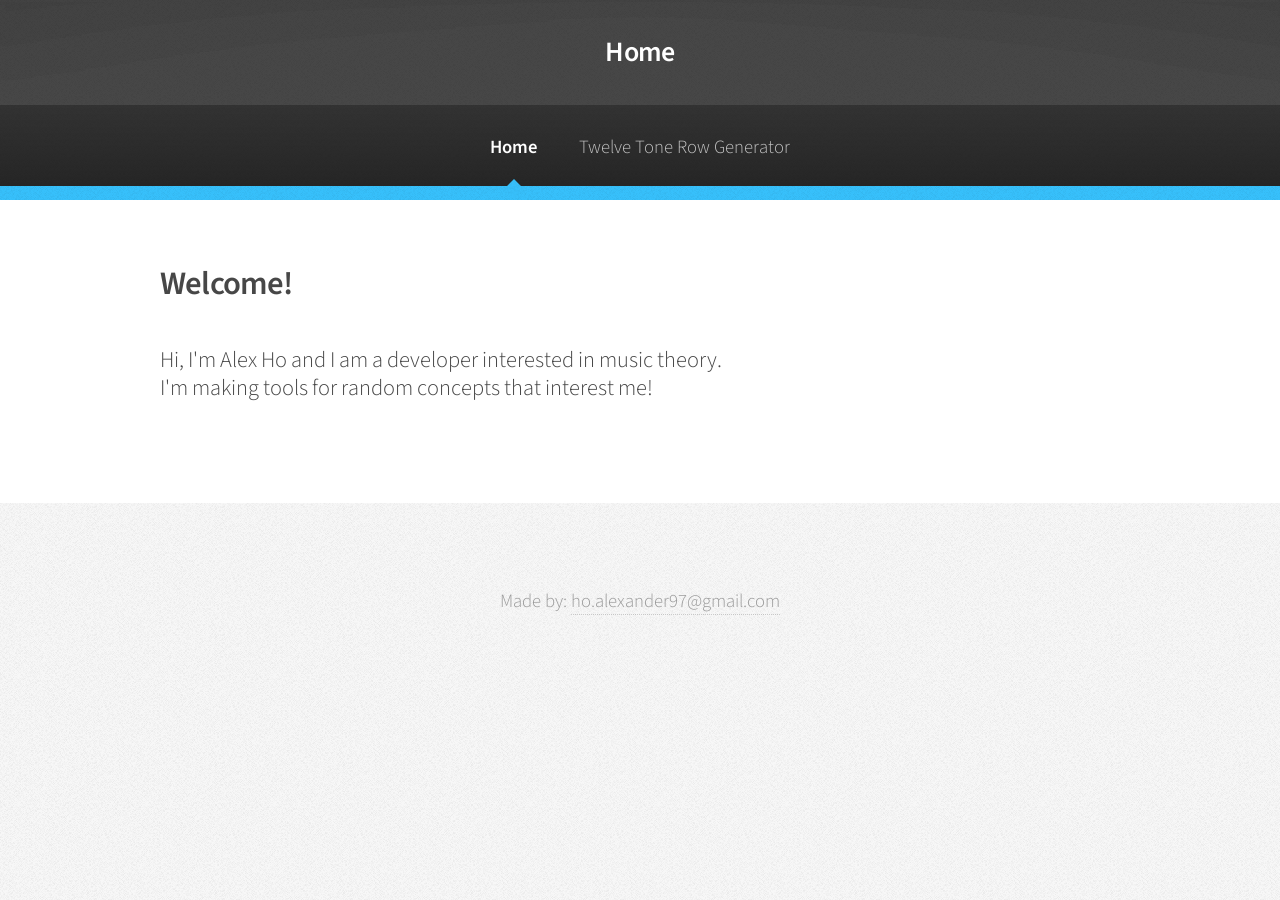
<file: index.html>
<!DOCTYPE HTML>
<!--
	Website made by @alexho97
	This code is built upon the following template:
		Arcana by HTML5 UP
		html5up.net | @ajlkn
		Free for personal and commercial use under the CCA 3.0 license (html5up.net/license)
-->
<html>
	<head>
		<title>Alex Ho</title>
		<meta charset="utf-8" />
		<meta name="viewport" content="width=device-width, initial-scale=1, user-scalable=no" />
		<link rel="stylesheet" href="assets/css/main.css" />
	</head>
	<body class="is-preload">
		<div id="page-wrapper">

			<!-- Header -->
				<div id="header">

					<!-- Title -->
						<h1 id="title">Home</h1>

					<!-- Nav -->
						<nav id="nav">
							<ul>
								<li class="current"><a href="index.html">Home</a></li>
								<li><a href="twelve-tone.html">Twelve Tone Row Generator</a></li>
							</ul>
						</nav>

				</div>

			<!-- Content -->
				<section class="wrapper style1">
					<div class="container">
						<h2>Welcome!</h2>
						<p>
							Hi, I'm Alex Ho and I am a developer interested in music theory. <br/>
							I'm making tools for random concepts that interest me!
						</p>
					</div>
				</section>

			<!-- Footer -->
				<div id="footer">

					<!-- Copyright -->
						<div class="copyright">
							<ul class="menu">
								<li>Made by: <a href="mailto:ho.alexander97@gmail.com">ho.alexander97@gmail.com</a></li>
							</ul>
						</div>

				</div>

		</div>

		<!-- Scripts -->
			<script src="assets/js/util.js"></script>
			<script src="assets/js/main.js"></script>

	</body>
</html>
</file>
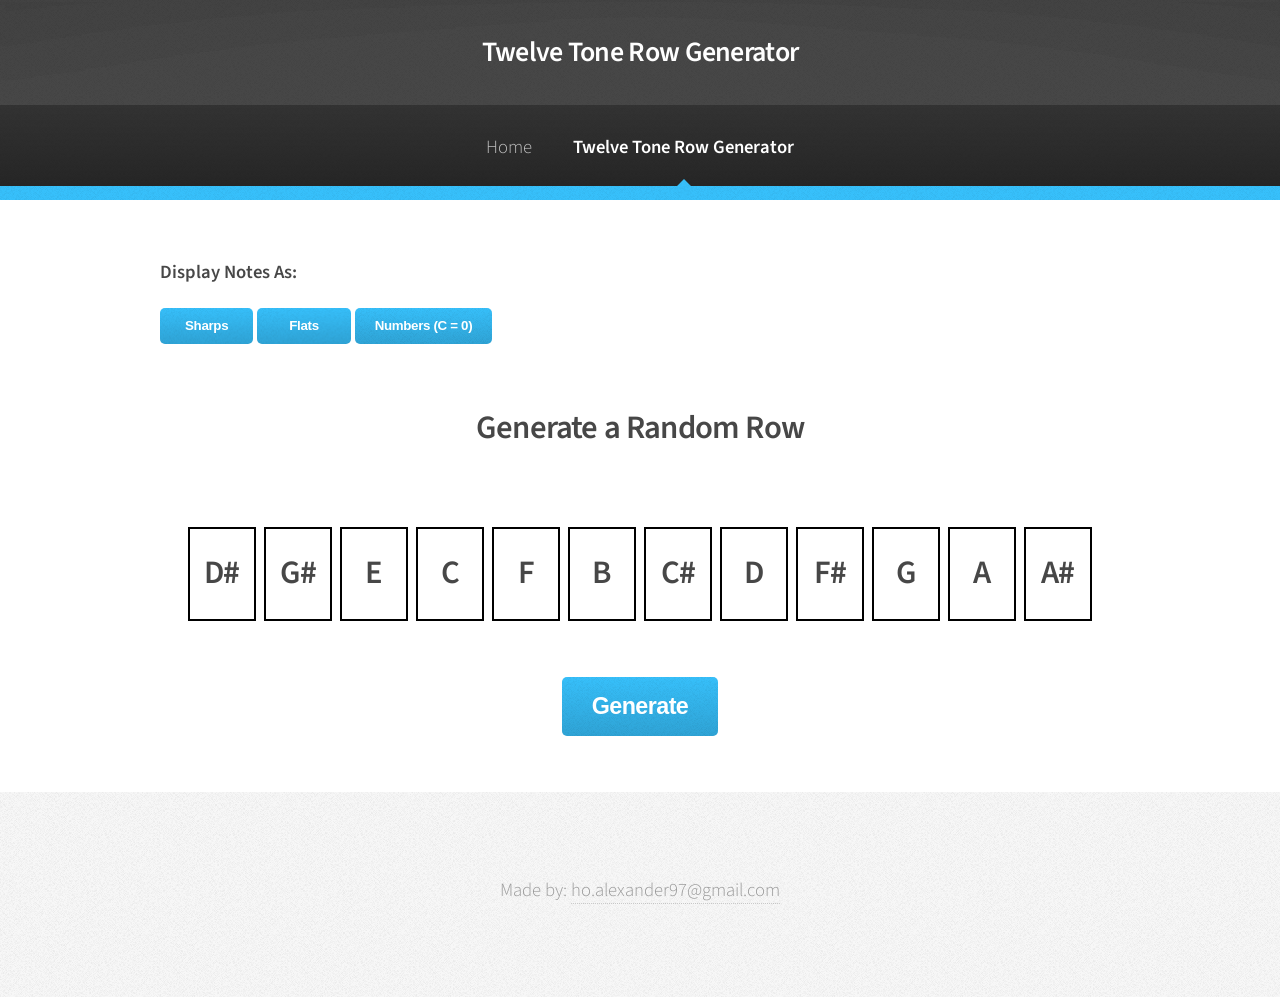
<file: twelve-tone.html>
<!DOCTYPE HTML>
<!--
	Website made by @alexho97
	This code is built upon the following template:
		Arcana by HTML5 UP
		html5up.net | @ajlkn
		Free for personal and commercial use under the CCA 3.0 license (html5up.net/license)
-->
<html>
	<head>
		<title>Twelve Tone Row Generator</title>
		<meta charset="utf-8" />
		<meta name="viewport" content="width=device-width, initial-scale=1, user-scalable=no" />
		<link rel="stylesheet" href="assets/css/main.css" />
	</head>
	<body class="is-preload">
		<div id="page-wrapper">

			<!-- Header -->
				<div id="header">

					<!-- Title -->
						<h1 id="title">Twelve Tone Row Generator</h1>

					<!-- Nav -->
						<nav id="nav">
							<ul>
								<li><a href="index.html">Home</a></li>
								<li class="current"><a href="twelve-tone.html">Twelve Tone Row Generator</a></li>
							</ul>
						</nav>

				</div>

			<!-- Display Options -->
				<section class="wrapper style4">
					<div class="container">
						<h4>Display Notes As:</h4>
						<p id="display-type" hidden>Sharp</p>
						<button id="btn-sharp">Sharps</button>
						<button id="btn-flat">Flats</button>
						<button id="btn-num">Numbers (C = 0)</button>
					</div>
				</section>

			<!-- 12 Tone Row -->
				<section class="wrapper style1">
					<div class="container">
						<div class="row">
							<section class="col-14 col-14-narrower">
								<div class="box highlight">
									<h2>Generate a Random Row</h2>
								</div>
							</section>
						</div>
						<div class="row aln-center">
							<section class="cell cell-narrower col-1 col-1-narrower"><h2 id="cell-1">C</h2></section>
							<section class="cell cell-narrower col-1 col-1-narrower"><h2 id="cell-2">C#</h2></section>
							<section class="cell cell-narrower col-1 col-1-narrower"><h2 id="cell-3">D</h2></section>
							<section class="cell cell-narrower col-1 col-1-narrower"><h2 id="cell-4">D#</h2></section>
							<section class="cell cell-narrower col-1 col-1-narrower"><h2 id="cell-5">E</h2></section>
							<section class="cell cell-narrower col-1 col-1-narrower"><h2 id="cell-6">F</h2></section>
							<section class="cell cell-narrower col-1 col-1-narrower"><h2 id="cell-7">F#</h2></section>
							<section class="cell cell-narrower col-1 col-1-narrower"><h2 id="cell-8">G</h2></section>
							<section class="cell cell-narrower col-1 col-1-narrower"><h2 id="cell-9">G#</h2></section>
							<section class="cell cell-narrower col-1 col-1-narrower"><h2 id="cell-10">A</h2></section>
							<section class="cell cell-narrower col-1 col-1-narrower"><h2 id="cell-11">A#</h2></section>
							<section class="cell cell-narrower col-1 col-1-narrower"><h2 id="cell-12">B</h2></section>
						</div>
						<div class="box highlight">
							<button id="btn-row">
								<h2>Generate</h2>
							</button>
						</div>
					</div>
				</section>

			<!-- Footer -->
				<div id="footer">

					<!-- Copyright -->
						<div class="copyright">
							<ul class="menu">
								<li>Made by: <a href="mailto:ho.alexander97@gmail.com">ho.alexander97@gmail.com</a></li>
							</ul>
						</div>

				</div>

		</div>

		<!-- Scripts -->
			<script src="assets/js/util.js"></script>
			<script src="assets/js/main.js"></script>
			<script src="assets/js/twelve-tone.js"></script>

	</body>
</html>
</file>
<file: assets/css/main.css>
@import url("fontawesome-all.min.css");
@import url("https://fonts.googleapis.com/css?family=Source+Sans+Pro:300,300italic,600,600italic");

/*
	Website made by @alexho97
	This code is built upon the following template:
		Arcana by HTML5 UP
		html5up.net | @ajlkn
		Free for personal and commercial use under the CCA 3.0 license (html5up.net/license)
*/

html, body, div, span, applet, object,
iframe, h1, h2, h3, h4, h5, h6, p, blockquote,
pre, a, abbr, acronym, address, big, cite,
code, del, dfn, em, img, ins, kbd, q, s, samp,
small, strike, strong, sub, sup, tt, var, b,
u, i, center, dl, dt, dd, ol, ul, li, fieldset,
form, label, legend, table, caption, tbody,
tfoot, thead, tr, th, td, article, aside,
canvas, details, embed, figure, figcaption,
footer, header, hgroup, menu, nav, output, ruby,
section, summary, time, mark, audio, video {
	margin: 0;
	padding: 0;
	border: 0;
	font-size: 100%;
	font: inherit;
	vertical-align: baseline;}

article, aside, details, figcaption, figure,
footer, header, hgroup, menu, nav, section {
	display: block;}

body {
	line-height: 1;
}

ol, ul {
	list-style: none;
}

blockquote, q {
	quotes: none;
}

	blockquote:before, blockquote:after, q:before, q:after {
		content: '';
		content: none;
	}

table {
	border-collapse: collapse;
	border-spacing: 0;
}

body {
	-webkit-text-size-adjust: none;
}

mark {
	background-color: transparent;
	color: inherit;
}

input::-moz-focus-inner {
	border: 0;
	padding: 0;
}

input, select, textarea {
	-moz-appearance: none;
	-webkit-appearance: none;
	-ms-appearance: none;
	appearance: none;
}

/* Basic */

	html {
		box-sizing: border-box;
	}

	*, *:before, *:after {
		box-sizing: inherit;
	}

	body {
		background: #f7f7f7 url("images/bg01.png");
	}

		body.is-preload *, body.is-preload *:before, body.is-preload *:after {
			-moz-animation: none !important;
			-webkit-animation: none !important;
			-ms-animation: none !important;
			animation: none !important;
			-moz-transition: none !important;
			-webkit-transition: none !important;
			-ms-transition: none !important;
			transition: none !important;
		}

	body, input, select, textarea {
		color: #474747;
		font-family: 'Source Sans Pro', sans-serif;
		font-size: 18pt;
		font-weight: 300;
		line-height: 1.65em;
	}

	a {
		-moz-transition: color 0.2s ease-in-out, border-color 0.2s ease-in-out, opacity 0.2s ease-in-out;
		-webkit-transition: color 0.2s ease-in-out, border-color 0.2s ease-in-out, opacity 0.2s ease-in-out;
		-ms-transition: color 0.2s ease-in-out, border-color 0.2s ease-in-out, opacity 0.2s ease-in-out;
		transition: color 0.2s ease-in-out, border-color 0.2s ease-in-out, opacity 0.2s ease-in-out;
		color: #37c0fb;
		text-decoration: none;
		border-bottom: dotted 1px;
	}

		a:hover {
			color: #37c0fb;
			border-bottom-color: transparent;
		}

	strong, b {
		font-weight: 600;
	}

	em, i {
		font-style: italic;
	}

	p, ul, ol, dl, table, blockquote {
		margin: 0 0 2em 0;
	}

	p {
		font-size: 1.2em;
	}

	h1, h2, h3, h4, h5, h6 {
		color: inherit;
		font-weight: 600;
		line-height: 1.75em;
		margin-bottom: 1em;
	}

		h1 a, h2 a, h3 a, h4 a, h5 a, h6 a {
			color: inherit;
			text-decoration: none;
		}

		h1 em, h2 em, h3 em, h4 em, h5 em, h6 em {
			font-style: normal;
			font-weight: 300;
		}

	h2 {
		font-size: 1.75em;
		letter-spacing: -0.025em;
	}

	h3 {
		font-size: 1.2em;
		letter-spacing: -0.025em;
	}

	sub {
		font-size: 0.8em;
		position: relative;
		top: 0.5em;
	}

	sup {
		font-size: 0.8em;
		position: relative;
		top: -0.5em;
	}

	hr {
		border-top: solid 1px #e0e0e0;
		border: 0;
		margin-bottom: 1.5em;
	}

	blockquote {
		border-left: solid 0.5em #e0e0e0;
		font-style: italic;
		padding: 1em 0 1em 2em;
	}

/* Container */

	.container {
		margin: 0 auto;
		max-width: 100%;
		width: 1400px;
	}

		@media screen and (max-width: 1680px) {

			.container {
				width: 1200px;
			}

		}

		@media screen and (max-width: 1280px) {

			.container {
				width: 960px;
			}

		}

		@media screen and (max-width: 980px) {

			.container {
				width: 95%;
			}

		}

		@media screen and (max-width: 840px) {

			.container {
				width: 95%;
			}

		}

		@media screen and (max-width: 736px) {

			.container {
				width: 90%;
			}

		}

		@media screen and (max-width: 480px) {

			.container {
				width: 100%;
			}

		}

/* Row */

	.row {
		display: flex;
		flex-wrap: wrap;
		box-sizing: border-box;
		align-items: stretch;
	}

		.row > * {
			box-sizing: border-box;
		}

		.row.gtr-uniform > * > :last-child {
			margin-bottom: 0;
		}

		.row.aln-left {
			justify-content: flex-start;
		}

		.row.aln-center {
			justify-content: center;
		}

		.row.aln-right {
			justify-content: flex-end;
		}

		.row.aln-top {
			align-items: flex-start;
		}

		.row.aln-middle {
			align-items: center;
		}

		.row.aln-bottom {
			align-items: flex-end;
		}

		.row > .cell {
			border: 2px solid black;
			text-align: center;
			align-content: center;
			margin: 2em 0.2em 3em 0.2em;
			padding: 0 0 0 0;
			height: 5em;
		}

		.row > .cell > h2 {
			margin-bottom: 0;
		}

		.row > .imp {
			order: -1;
		}

		.row > .col-1 {
			width: 7.14286%;
		}

		.row > .off-1 {
			margin-left: 7.14286%;
		}

		.row > .col-2 {
			width: 14.28571%;
		}

		.row > .off-2 {
			margin-left: 14.28571%;
		}

		.row > .col-3 {
			width: 21.42857%;
		}

		.row > .off-3 {
			margin-left: 21.42857%;
		}

		.row > .col-4 {
			width: 28.57143%;
		}

		.row > .off-4 {
			margin-left: 28.57143%;
		}

		.row > .col-5 {
			width: 35.71429%;
		}

		.row > .off-5 {
			margin-left: 35.71429%;
		}

		.row > .col-6 {
			width: 42.85714%;
		}

		.row > .off-6 {
			margin-left: 42.85714%;
		}

		.row > .col-7 {
			width: 50%;
		}

		.row > .off-7 {
			margin-left: 50%;
		}

		.row > .col-8 {
			width: 57.14286%;
		}

		.row > .off-8 {
			margin-left: 57.14286%;
		}

		.row > .col-9 {
			width: 64.28571%;
		}

		.row > .off-9 {
			margin-left: 64.28571%;
		}

		.row > .col-10 {
			width: 71.42857%;
		}

		.row > .off-10 {
			margin-left: 71.42857%;
		}

		.row > .col-11 {
			width: 78.57143%;
		}

		.row > .off-11 {
			margin-left: 78.57143%;
		}

		.row > .col-12 {
			width: 85.71429%;
		}

		.row > .off-12 {
			margin-left: 85.71429%;
		}

		.row > .col-13 {
			width: 92.85714%;
		}

		.row > .off-13 {
			margin-left: 92.85714%;
		}

		.row > .col-14 {
			width: 100%;
		}

		.row > .off-14 {
			margin-left: 100%;
		}

		@media screen and (max-width: 1680px) {

			.row {
				display: flex;
				flex-wrap: wrap;
				box-sizing: border-box;
				align-items: stretch;
			}

				.row > * {
					box-sizing: border-box;
				}

				.row.gtr-uniform > * > :last-child {
					margin-bottom: 0;
				}

				.row.aln-left {
					justify-content: flex-start;
				}

				.row.aln-center {
					justify-content: center;
				}

				.row.aln-right {
					justify-content: flex-end;
				}

				.row.aln-top {
					align-items: flex-start;
				}

				.row.aln-middle {
					align-items: center;
				}

				.row.aln-bottom {
					align-items: flex-end;
				}

				.row > .imp-wide {
					order: -1;
				}

				.row > .col-1-wide {
					width: 7.14286%;
				}

				.row > .off-1-wide {
					margin-left: 7.14286%;
				}

				.row > .col-2-wide {
					width: 14.28571%;
				}

				.row > .off-2-wide {
					margin-left: 14.28571%;
				}

				.row > .col-3-wide {
					width: 21.42857%;
				}

				.row > .off-3-wide {
					margin-left: 21.42857%;
				}

				.row > .col-4-wide {
					width: 28.57143%;
				}

				.row > .off-4-wide {
					margin-left: 28.57143%;
				}

				.row > .col-5-wide {
					width: 35.71429%;
				}

				.row > .off-5-wide {
					margin-left: 35.71429%;
				}

				.row > .col-6-wide {
					width: 42.85714%;
				}

				.row > .off-6-wide {
					margin-left: 42.85714%;
				}

				.row > .col-7-wide {
					width: 50%;
				}

				.row > .off-7-wide {
					margin-left: 50%;
				}

				.row > .col-8-wide {
					width: 57.14286%;
				}

				.row > .off-8-wide {
					margin-left: 57.14286%;
				}

				.row > .col-9-wide {
					width: 64.28571%;
				}

				.row > .off-9-wide {
					margin-left: 64.28571%;
				}

				.row > .col-10-wide {
					width: 71.42857%;
				}

				.row > .off-10-wide {
					margin-left: 71.42857%;
				}

				.row > .col-11-wide {
					width: 78.57143%;
				}

				.row > .off-11-wide {
					margin-left: 78.57143%;
				}

				.row > .col-12-wide {
					width: 85.71429%;
				}

				.row > .off-12-wide {
					margin-left: 85.71429%;
				}

				.row > .col-13-wide {
					width: 92.85714%;
				}

				.row > .off-13-wide {
					margin-left: 92.85714%;
				}

				.row > .col-14-wide {
					width: 100%;
				}

				.row > .off-14-wide {
					margin-left: 100%;
				}

		}

		@media screen and (max-width: 1280px) {

			.row {
				display: flex;
				flex-wrap: wrap;
				box-sizing: border-box;
				align-items: stretch;
			}

				.row > * {
					box-sizing: border-box;
				}

				.row.gtr-uniform > * > :last-child {
					margin-bottom: 0;
				}

				.row.aln-left {
					justify-content: flex-start;
				}

				.row.aln-center {
					justify-content: center;
				}

				.row.aln-right {
					justify-content: flex-end;
				}

				.row.aln-top {
					align-items: flex-start;
				}

				.row.aln-middle {
					align-items: center;
				}

				.row.aln-bottom {
					align-items: flex-end;
				}

				.row > .imp-normal {
					order: -1;
				}

				.row > .col-1-normal {
					width: 7.14286%;
				}

				.row > .off-1-normal {
					margin-left: 7.14286%;
				}

				.row > .col-2-normal {
					width: 14.28571%;
				}

				.row > .off-2-normal {
					margin-left: 14.28571%;
				}

				.row > .col-3-normal {
					width: 21.42857%;
				}

				.row > .off-3-normal {
					margin-left: 21.42857%;
				}

				.row > .col-4-normal {
					width: 28.57143%;
				}

				.row > .off-4-normal {
					margin-left: 28.57143%;
				}

				.row > .col-5-normal {
					width: 35.71429%;
				}

				.row > .off-5-normal {
					margin-left: 35.71429%;
				}

				.row > .col-6-normal {
					width: 42.85714%;
				}

				.row > .off-6-normal {
					margin-left: 42.85714%;
				}

				.row > .col-7-normal {
					width: 50%;
				}

				.row > .off-7-normal {
					margin-left: 50%;
				}

				.row > .col-8-normal {
					width: 57.14286%;
				}

				.row > .off-8-normal {
					margin-left: 57.14286%;
				}

				.row > .col-9-normal {
					width: 64.28571%;
				}

				.row > .off-9-normal {
					margin-left: 64.28571%;
				}

				.row > .col-10-normal {
					width: 71.42857%;
				}

				.row > .off-10-normal {
					margin-left: 71.42857%;
				}

				.row > .col-11-normal {
					width: 78.57143%;
				}

				.row > .off-11-normal {
					margin-left: 78.57143%;
				}

				.row > .col-12-normal {
					width: 85.71429%;
				}

				.row > .off-12-normal {
					margin-left: 85.71429%;
				}

				.row > .col-13-normal {
					width: 92.85714%;
				}

				.row > .off-13-normal {
					margin-left: 92.85714%;
				}

				.row > .col-14-normal {
					width: 100%;
				}

				.row > .off-14-normal {
					margin-left: 100%;
				}

		}

		@media screen and (max-width: 980px) {

			.row {
				display: flex;
				flex-wrap: wrap;
				box-sizing: border-box;
				align-items: stretch;
			}

				.row > * {
					box-sizing: border-box;
				}

				.row.gtr-uniform > * > :last-child {
					margin-bottom: 0;
				}

				.row.aln-left {
					justify-content: flex-start;
				}

				.row.aln-center {
					justify-content: center;
				}

				.row.aln-right {
					justify-content: flex-end;
				}

				.row.aln-top {
					align-items: flex-start;
				}

				.row.aln-middle {
					align-items: center;
				}

				.row.aln-bottom {
					align-items: flex-end;
				}

				.row > .imp-narrow {
					order: -1;
				}

				.row > .col-1-narrow {
					width: 7.14286%;
				}

				.row > .off-1-narrow {
					margin-left: 7.14286%;
				}

				.row > .col-2-narrow {
					width: 14.28571%;
				}

				.row > .off-2-narrow {
					margin-left: 14.28571%;
				}

				.row > .col-3-narrow {
					width: 21.42857%;
				}

				.row > .off-3-narrow {
					margin-left: 21.42857%;
				}

				.row > .col-4-narrow {
					width: 28.57143%;
				}

				.row > .off-4-narrow {
					margin-left: 28.57143%;
				}

				.row > .col-5-narrow {
					width: 35.71429%;
				}

				.row > .off-5-narrow {
					margin-left: 35.71429%;
				}

				.row > .col-6-narrow {
					width: 42.85714%;
				}

				.row > .off-6-narrow {
					margin-left: 42.85714%;
				}

				.row > .col-7-narrow {
					width: 50%;
				}

				.row > .off-7-narrow {
					margin-left: 50%;
				}

				.row > .col-8-narrow {
					width: 57.14286%;
				}

				.row > .off-8-narrow {
					margin-left: 57.14286%;
				}

				.row > .col-9-narrow {
					width: 64.28571%;
				}

				.row > .off-9-narrow {
					margin-left: 64.28571%;
				}

				.row > .col-10-narrow {
					width: 71.42857%;
				}

				.row > .off-10-narrow {
					margin-left: 71.42857%;
				}

				.row > .col-11-narrow {
					width: 78.57143%;
				}

				.row > .off-11-narrow {
					margin-left: 78.57143%;
				}

				.row > .col-12-narrow {
					width: 85.71429%;
				}

				.row > .off-12-narrow {
					margin-left: 85.71429%;
				}

				.row > .col-13-narrow {
					width: 92.85714%;
				}

				.row > .off-13-narrow {
					margin-left: 92.85714%;
				}

				.row > .col-14-narrow {
					width: 100%;
				}

				.row > .off-14-narrow {
					margin-left: 100%;
				}

		}

		@media screen and (max-width: 840px) {

			.row {
				display: flex;
				flex-wrap: wrap;
				box-sizing: border-box;
				align-items: stretch;
			}

				.row > * {
					box-sizing: border-box;
				}

				.row.gtr-uniform > * > :last-child {
					margin-bottom: 0;
				}

				.row.aln-left {
					justify-content: flex-start;
				}

				.row.aln-center {
					justify-content: center;
				}

				.row.aln-right {
					justify-content: flex-end;
				}

				.row.aln-top {
					align-items: flex-start;
				}

				.row.aln-middle {
					align-items: center;
				}

				.row.aln-bottom {
					align-items: flex-end;
				}

				.row > .cell-narrower {
					border: 2px solid black;
					text-align: center;
					margin: 2em 0.1em 3em 0.1em;
					padding: 0 0 0 0;
					align-content: center;
					height: 3.5em;
				}

				.row > .cell-narrower > h2 {
					margin-bottom: 0;
				}

				.row > .imp-narrower {
					order: -1;
				}

				.row > .col-1-narrower {
					width: 7.14286%;
				}

				.row > .off-1-narrower {
					margin-left: 7.14286%;
				}

				.row > .col-2-narrower {
					width: 14.28571%;
				}

				.row > .off-2-narrower {
					margin-left: 14.28571%;
				}

				.row > .col-3-narrower {
					width: 21.42857%;
				}

				.row > .off-3-narrower {
					margin-left: 21.42857%;
				}

				.row > .col-4-narrower {
					width: 28.57143%;
				}

				.row > .off-4-narrower {
					margin-left: 28.57143%;
				}

				.row > .col-5-narrower {
					width: 35.71429%;
				}

				.row > .off-5-narrower {
					margin-left: 35.71429%;
				}

				.row > .col-6-narrower {
					width: 42.85714%;
				}

				.row > .off-6-narrower {
					margin-left: 42.85714%;
				}

				.row > .col-7-narrower {
					width: 50%;
				}

				.row > .off-7-narrower {
					margin-left: 50%;
				}

				.row > .col-8-narrower {
					width: 57.14286%;
				}

				.row > .off-8-narrower {
					margin-left: 57.14286%;
				}

				.row > .col-9-narrower {
					width: 64.28571%;
				}

				.row > .off-9-narrower {
					margin-left: 64.28571%;
				}

				.row > .col-10-narrower {
					width: 71.42857%;
				}

				.row > .off-10-narrower {
					margin-left: 71.42857%;
				}

				.row > .col-11-narrower {
					width: 78.57143%;
				}

				.row > .off-11-narrower {
					margin-left: 78.57143%;
				}

				.row > .col-12-narrower {
					width: 85.71429%;
				}

				.row > .off-12-narrower {
					margin-left: 85.71429%;
				}

				.row > .col-13-narrower {
					width: 92.85714%;
				}

				.row > .off-13-narrower {
					margin-left: 92.85714%;
				}

				.row > .col-14-narrower {
					width: 100%;
				}

				.row > .off-14-narrower {
					margin-left: 100%;
				}

		}

		@media screen and (max-width: 736px) {

			.row {
				display: flex;
				flex-wrap: wrap;
				box-sizing: border-box;
				align-items: stretch;
			}

				.row > * {
					box-sizing: border-box;
				}

				.row.gtr-uniform > * > :last-child {
					margin-bottom: 0;
				}

				.row.aln-left {
					justify-content: flex-start;
				}

				.row.aln-center {
					justify-content: center;
				}

				.row.aln-right {
					justify-content: flex-end;
				}

				.row.aln-top {
					align-items: flex-start;
				}

				.row.aln-middle {
					align-items: center;
				}

				.row.aln-bottom {
					align-items: flex-end;
				}

				.row > .imp-mobile {
					order: -1;
				}

				.row > .col-1-mobile {
					width: 7.14286%;
				}

				.row > .off-1-mobile {
					margin-left: 7.14286%;
				}

				.row > .col-2-mobile {
					width: 14.28571%;
				}

				.row > .off-2-mobile {
					margin-left: 14.28571%;
				}

				.row > .col-3-mobile {
					width: 21.42857%;
				}

				.row > .off-3-mobile {
					margin-left: 21.42857%;
				}

				.row > .col-4-mobile {
					width: 28.57143%;
				}

				.row > .off-4-mobile {
					margin-left: 28.57143%;
				}

				.row > .col-5-mobile {
					width: 35.71429%;
				}

				.row > .off-5-mobile {
					margin-left: 35.71429%;
				}

				.row > .col-6-mobile {
					width: 42.85714%;
				}

				.row > .off-6-mobile {
					margin-left: 42.85714%;
				}

				.row > .col-7-mobile {
					width: 50%;
				}

				.row > .off-7-mobile {
					margin-left: 50%;
				}

				.row > .col-8-mobile {
					width: 57.14286%;
				}

				.row > .off-8-mobile {
					margin-left: 57.14286%;
				}

				.row > .col-9-mobile {
					width: 64.28571%;
				}

				.row > .off-9-mobile {
					margin-left: 64.28571%;
				}

				.row > .col-10-mobile {
					width: 71.42857%;
				}

				.row > .off-10-mobile {
					margin-left: 71.42857%;
				}

				.row > .col-11-mobile {
					width: 78.57143%;
				}

				.row > .off-11-mobile {
					margin-left: 78.57143%;
				}

				.row > .col-12-mobile {
					width: 85.71429%;
				}

				.row > .off-12-mobile {
					margin-left: 85.71429%;
				}

				.row > .col-13-mobile {
					width: 92.85714%;
				}

				.row > .off-13-mobile {
					margin-left: 92.85714%;
				}

				.row > .col-14-mobile {
					width: 100%;
				}

				.row > .off-14-mobile {
					margin-left: 100%;
				}

		}

		@media screen and (max-width: 480px) {

			.row {
				display: flex;
				flex-wrap: wrap;
				box-sizing: border-box;
				align-items: stretch;
			}

				.row > * {
					box-sizing: border-box;
				}

				.row.gtr-uniform > * > :last-child {
					margin-bottom: 0;
				}

				.row.aln-left {
					justify-content: flex-start;
				}

				.row.aln-center {
					justify-content: center;
				}

				.row.aln-right {
					justify-content: flex-end;
				}

				.row.aln-top {
					align-items: flex-start;
				}

				.row.aln-middle {
					align-items: center;
				}

				.row.aln-bottom {
					align-items: flex-end;
				}

				.row > .imp-mobilep {
					order: -1;
				}

				.row > .col-1-mobilep {
					width: 7.14286%;
				}

				.row > .off-1-mobilep {
					margin-left: 7.14286%;
				}

				.row > .col-2-mobilep {
					width: 14.28571%;
				}

				.row > .off-2-mobilep {
					margin-left: 14.28571%;
				}

				.row > .col-3-mobilep {
					width: 21.42857%;
				}

				.row > .off-3-mobilep {
					margin-left: 21.42857%;
				}

				.row > .col-4-mobilep {
					width: 28.57143%;
				}

				.row > .off-4-mobilep {
					margin-left: 28.57143%;
				}

				.row > .col-5-mobilep {
					width: 35.71429%;
				}

				.row > .off-5-mobilep {
					margin-left: 35.71429%;
				}

				.row > .col-6-mobilep {
					width: 42.85714%;
				}

				.row > .off-6-mobilep {
					margin-left: 42.85714%;
				}

				.row > .col-7-mobilep {
					width: 50%;
				}

				.row > .off-7-mobilep {
					margin-left: 50%;
				}

				.row > .col-8-mobilep {
					width: 57.14286%;
				}

				.row > .off-8-mobilep {
					margin-left: 57.14286%;
				}

				.row > .col-9-mobilep {
					width: 64.28571%;
				}

				.row > .off-9-mobilep {
					margin-left: 64.28571%;
				}

				.row > .col-10-mobilep {
					width: 71.42857%;
				}

				.row > .off-10-mobilep {
					margin-left: 71.42857%;
				}

				.row > .col-11-mobilep {
					width: 78.57143%;
				}

				.row > .off-11-mobilep {
					margin-left: 78.57143%;
				}

				.row > .col-12-mobilep {
					width: 85.71429%;
				}

				.row > .off-12-mobilep {
					margin-left: 85.71429%;
				}

				.row > .col-13-mobilep {
					width: 92.85714%;
				}

				.row > .off-13-mobilep {
					margin-left: 92.85714%;
				}

				.row > .col-14-mobilep {
					width: 100%;
				}

				.row > .off-14-mobilep {
					margin-left: 100%;
				}

		}

/* Button */

	input[type="submit"],
	input[type="reset"],
	input[type="button"],
	button,
	.button {
		-moz-appearance: none;
		-webkit-appearance: none;
		-ms-appearance: none;
		appearance: none;
		-moz-transition: background-color 0.2s ease-in-out, color 0.2s ease-in-out, box-shadow 0.2s ease-in-out;
		-webkit-transition: background-color 0.2s ease-in-out, color 0.2s ease-in-out, box-shadow 0.2s ease-in-out;
		-ms-transition: background-color 0.2s ease-in-out, color 0.2s ease-in-out, box-shadow 0.2s ease-in-out;
		transition: background-color 0.2s ease-in-out, color 0.2s ease-in-out, box-shadow 0.2s ease-in-out;
		background-image: -moz-linear-gradient(top, rgba(0,0,0,0), rgba(0,0,0,0.15)), url("images/bg01.png");
		background-image: -webkit-linear-gradient(top, rgba(0,0,0,0), rgba(0,0,0,0.15)), url("images/bg01.png");
		background-image: -ms-linear-gradient(top, rgba(0,0,0,0), rgba(0,0,0,0.15)), url("images/bg01.png");
		background-image: linear-gradient(top, rgba(0,0,0,0), rgba(0,0,0,0.15)), url("images/bg01.png");
		background-color: #37c0fb;
		border-radius: 5px;
		border: 0;
		color: #fff;
		cursor: pointer;
		display: inline-block;
		padding: 0 1.5em;
		line-height: 2.75em;
		min-width: 7em;
		text-align: center;
		text-decoration: none;
		font-weight: 600;
		letter-spacing: -0.025em;
	}

	button > h2 {
		margin-bottom: 0;
		padding: 0.4em;
	}

		input[type="submit"]:hover,
		input[type="reset"]:hover,
		input[type="button"]:hover,
		button:hover,
		.button:hover {
			background-color: #50c8fc;
			color: #fff !important;
		}

		input[type="submit"]:active,
		input[type="reset"]:active,
		input[type="button"]:active,
		button:active,
		.button:active {
			background-color: #1eb8fb;
			color: #fff;
		}

		input[type="submit"].alt,
		input[type="reset"].alt,
		input[type="button"].alt,
		button.alt,
		.button.alt {
			background-color: #555555;
			color: #fff;
		}

			input[type="submit"].alt:hover,
			input[type="reset"].alt:hover,
			input[type="button"].alt:hover,
			button.alt:hover,
			.button.alt:hover {
				background-color: #626262;
			}

			input[type="submit"].alt:active,
			input[type="reset"].alt:active,
			input[type="button"].alt:active,
			button.alt:active,
			.button.alt:active {
				background-color: #484848;
			}

		input[type="submit"].icon:before,
		input[type="reset"].icon:before,
		input[type="button"].icon:before,
		button.icon:before,
		.button.icon:before {
			margin-right: 0.5em;
		}

		/* input[type="submit"].fit,
		input[type="reset"].fit,
		input[type="button"].fit,
		button.fit,
		.button.fit {
			width: 100%;
		} */

		input[type="submit"].small,
		input[type="reset"].small,
		input[type="button"].small,
		button.small,
		.button.small {
			font-size: 0.8em;
		}

/* Box */

	.box.highlight {
		text-align: center;
	}

	.box.post {
		position: relative;
		margin: 0 0 2em 0;
	}

		.box.post:after {
			content: '';
			display: block;
			clear: both;
		}

		.box.post .inner {
			margin-left: calc(30% + 2em);
		}

			.box.post .inner > :last-child {
				margin-bottom: 0;
			}

		.box.post .image {
			width: 30%;
			margin: 0;
		}

/* Header */

	#header {
		text-align: center;
		padding: 0 0 0 0;
		color: #fff;
		background-color: #474747;
		background-image: url("images/bg02.png"), url("images/bg02.png"), url("images/bg01.png");
		background-position: top left,					top left,					top left;
		background-size: 100% 6em,					100% 6em,					auto;
		background-repeat: no-repeat,					no-repeat,					repeat;
	}

		#header h1 {
			font-size: 1.5em;
			letter-spacing: -0.025em;
			padding: 1em 0 1em 0;
			margin: 0;
			border: 0;
		}

	#nav {
		cursor: default;
		background-color: #333;
		background-image: -moz-linear-gradient(top, rgba(0,0,0,0), rgba(0,0,0,0.3)), url("images/bg01.png");
		background-image: -webkit-linear-gradient(top, rgba(0,0,0,0), rgba(0,0,0,0.3)), url("images/bg01.png");
		background-image: -ms-linear-gradient(top, rgba(0,0,0,0), rgba(0,0,0,0.3)), url("images/bg01.png");
		background-image: linear-gradient(top, rgba(0,0,0,0), rgba(0,0,0,0.3)), url("images/bg01.png");
		padding: 0;
	}

		#nav:after {
			content: '';
			display: block;
			width: 100%;
			height: 0.75em;
			background-color: #37c0fb;
			background-image: url("images/bg01.png");
		}

		#nav > ul {
			margin: 0;
		}

			#nav > ul > li {
				position: relative;
				display: inline-block;
				margin-left: 1em;
			}

				#nav > ul > li a {
					color: #c0c0c0;
					text-decoration: none;
					border: 0;
					display: block;
					padding: 1.5em 0.5em 1.35em 0.5em;
				}

				#nav > ul > li:first-child {
					margin-left: 0;
				}

				#nav > ul > li:hover a {
					color: #fff;
				}

				#nav > ul > li.current {
					font-weight: 600;
				}

					#nav > ul > li.current:before {
						-moz-transform: rotateZ(45deg);
						-webkit-transform: rotateZ(45deg);
						-ms-transform: rotateZ(45deg);
						transform: rotateZ(45deg);
						width: 0.75em;
						height: 0.75em;
						content: '';
						display: block;
						position: absolute;
						bottom: -0.5em;
						left: 50%;
						margin-left: -0.375em;
						background-color: #37c0fb;
						background-image: url("images/bg01.png");
					}

					#nav > ul > li.current a {
						color: #fff;
					}

				#nav > ul > li.active a {
					color: #fff;
				}

				#nav > ul > li.active.current:before {
					opacity: 0;
				}

				#nav > ul > li > ul {
					display: none;
				}

/* Dropotron */

	.dropotron {
		background-image: -moz-linear-gradient(top, rgba(0,0,0,0.3), rgba(0,0,0,0)), url("images/bg01.png");
		background-image: -webkit-linear-gradient(top, rgba(0,0,0,0.3), rgba(0,0,0,0)), url("images/bg01.png");
		background-image: -ms-linear-gradient(top, rgba(0,0,0,0.3), rgba(0,0,0,0)), url("images/bg01.png");
		background-image: linear-gradient(top, rgba(0,0,0,0.3), rgba(0,0,0,0)), url("images/bg01.png");
		background-color: #333;
		border-radius: 5px;
		color: #fff;
		min-width: 10em;
		padding: 1em 0;
		text-align: center;
		box-shadow: 0 1em 1em 0 rgba(0, 0, 0, 0.5);
		list-style: none;
	}

		.dropotron > li {
			line-height: 2em;
			padding: 0 1.1em 0 1em;
		}

			.dropotron > li > a {
				color: #c0c0c0;
				text-decoration: none;
				border: 0;
			}

			.dropotron > li.active > a, .dropotron > li:hover > a {
				color: #fff;
			}

		.dropotron.level-0 {
			border-radius: 0 0 5px 5px;
			font-size: 0.9em;
			padding-top: 0;
			margin-top: -1px;
		}

/* Banner */

	#banner {
		background-image: url("../../images/banner.jpg");
		background-position: center center;
		background-size: cover;
		height: 28em;
		text-align: center;
		position: relative;
	}

		#banner header {
			position: absolute;
			bottom: 0;
			left: 0;
			width: 100%;
			background: #212121;
			background: rgba(27, 27, 27, 0.75);
			color: #fff;
			padding: 1.5em 0;
		}

			#banner header h2 {
				display: inline-block;
				margin: 0;
				font-size: 1.25em;
				vertical-align: middle;
			}

				#banner header h2 em {
					opacity: 0.75;
				}

				#banner header h2 a {
					border-bottom-color: rgba(255, 255, 255, 0.5);
				}

					#banner header h2 a:hover {
						border-bottom-color: transparent;
					}

			#banner header .button {
				vertical-align: middle;
				margin-left: 1em;
			}

/* Wrapper */

	.wrapper {
		padding: 3em 0 3em 0;
	}

		.wrapper.style1 {
			background: #fff;
		}

		.wrapper.style2 {
			background-color: #fff;
			background-image: url("images/bg02.png"), url("images/bg03.png"), url("images/bg01.png");
			background-position: top left,						bottom left,					top left;
			background-size: 100% 6em,						100% 6em,						auto;
			background-repeat: no-repeat,						no-repeat,						repeat;
		}

		.wrapper.style3 {
			background-color: #37c0fb;
			background-image: -moz-linear-gradient(top, rgba(0,0,0,0), rgba(0,0,0,0.15)), url("images/bg01.png");
			background-image: -webkit-linear-gradient(top, rgba(0,0,0,0), rgba(0,0,0,0.15)), url("images/bg01.png");
			background-image: -ms-linear-gradient(top, rgba(0,0,0,0), rgba(0,0,0,0.15)), url("images/bg01.png");
			background-image: linear-gradient(top, rgba(0,0,0,0), rgba(0,0,0,0.15)), url("images/bg01.png");
			color: #fff;
		}

			.wrapper.style3 .button {
				background: #fff;
				color: #474747;
			}

				.wrapper.style3 .button:hover {
					color: #37c0fb !important;
				}
			
		.wrapper.style4 {
			padding: 3em 1em 0 1em;
			background: #fff;
		}

/* Footer */

	#footer {
		padding: 4em 0 4em 0;
	}

		#footer a {
			color: inherit;
			border-bottom-color: rgba(71, 71, 71, 0.25);
		}

			#footer a:hover {
				color: #37c0fb;
				border-bottom-color: transparent;
			}

		#footer .container {
			margin-bottom: 4em;
		}

		#footer .icons {
			text-align: center;
			margin: 0;
		}

			#footer .icons a {
				color: #999;
			}

				#footer .icons a:hover {
					color: #474747;
				}

		#footer .copyright {
			color: #999;
			margin-top: 1.5em;
			text-align: center;
		}

/* Wide */

	@media screen and (max-width: 1680px) {

		/* Basic */

			body, input, select, textarea {
				font-size: 16pt;
				line-height: 1.5em;
			}

		/* Banner */

			#banner {
				height: 24em;
			}

	}

/* Normal */

	@media screen and (max-width: 1280px) {

		/* Basic */

			body, input, select, textarea {
				font-size: 14pt;
				line-height: 1.5em;
			}

		/* Lists */

			ol {
				padding-left: 1.25em;
			}

				ol li {
					padding-left: 0.25em;
				}

		/* Icons */

			ul.icons li a, ul.icons li span {
				font-size: 1.5em;
			}

		/* Header */

			#header {
				padding: 0 0 0 0;
			}

				#header h1 {
					padding: 1em 0 1em 0;
				}

		/* Banner */

			#banner {
				height: 20em;
			}

		/* Wrapper */

			.wrapper {
				padding: 3em 1em 3em 1em;
			}

		/* Footer */

			#footer {
				padding: 3em 0 3em 0;
			}

				#footer .container {
					margin-bottom: 1em;
				}

	}

/* Narrow */

	@media screen and (max-width: 980px) {

		/* Basic */

			body, input, select, textarea {
				font-size: 13pt;
				line-height: 1.5em;
			}

	}

/* Narrower */

	#navPanel, #titleBar {
		display: none;
	}

	@media screen and (max-width: 840px) {

		/* Basic */

			html, body {
				overflow-x: hidden;
			}

			body, input, select, textarea {
				font-size: 14pt;
			}

			h1, h2, h3, h4, h5, h6 {
				margin-bottom: 0.5em;
			}

			header p {
				margin-top: -0.75em;
			}

			header.major {
				text-align: center;
				margin: 0 0 2em 0;
			}

				header.major h2 {
					font-size: 1.75em;
				}

				header.major p {
					top: -0.25em;
					font-size: 1.25em;
				}

		/* Box */

			.box.highlight {
				text-align: center;
			}

				.box.highlight i {
					position: absolute;
					margin: 0;
					left: 0;
					top: 0.25em;
				}

			.box.post .inner {
				margin-left: calc(20% + 2em);
			}

			.box.post .image {
				width: 20%;
			}

		/* Header */

			#header {
				display: none;
			}

		/* Banner */

			#banner {
				height: 20em;
			}

				#banner header h2 {
					display: block;
				}

				#banner header .button {
					margin: 1em 0 0 0;
				}

		/* Footer */

			#footer {
				text-align: center;
			}

				#footer .container {
					margin-bottom: 2em;
				}

				#footer form .actions {
					-moz-justify-content: center;
					-webkit-justify-content: center;
					-ms-justify-content: center;
					justify-content: center;
					width: 100%;
					margin-left: 0;
				}

					#footer form .actions li:first-child {
						padding-left: 0;
					}

		/* Nav */

			#page-wrapper {
				-moz-backface-visibility: hidden;
				-webkit-backface-visibility: hidden;
				-ms-backface-visibility: hidden;
				backface-visibility: hidden;
				-moz-transition: -moz-transform 0.5s ease;
				-webkit-transition: -webkit-transform 0.5s ease;
				-ms-transition: -ms-transform 0.5s ease;
				transition: transform 0.5s ease;
				padding-bottom: 1px;
				padding-top: 44px;
			}

			#titleBar {
				-moz-backface-visibility: hidden;
				-webkit-backface-visibility: hidden;
				-ms-backface-visibility: hidden;
				backface-visibility: hidden;
				-moz-transition: -moz-transform 0.5s ease;
				-webkit-transition: -webkit-transform 0.5s ease;
				-ms-transition: -ms-transform 0.5s ease;
				transition: transform 0.5s ease;
				display: block;
				height: 44px;
				left: 0;
				position: fixed;
				top: 0;
				width: 100%;
				z-index: 10001;
				background-color: #333;
				background-image: -moz-linear-gradient(top, rgba(0,0,0,0), rgba(0,0,0,0.3)), url("images/bg01.png");
				background-image: -webkit-linear-gradient(top, rgba(0,0,0,0), rgba(0,0,0,0.3)), url("images/bg01.png");
				background-image: -ms-linear-gradient(top, rgba(0,0,0,0), rgba(0,0,0,0.3)), url("images/bg01.png");
				background-image: linear-gradient(top, rgba(0,0,0,0), rgba(0,0,0,0.3)), url("images/bg01.png");
				height: 44px;
				line-height: 44px;
				box-shadow: 0 4px 0 0 #37c0fb;
			}

				#titleBar .title {
					display: block;
					position: relative;
					font-weight: 600;
					text-align: center;
					color: #fff;
					z-index: 1;
				}

					#titleBar .title em {
						font-style: normal;
						font-weight: 300;
					}

				#titleBar .toggle {
					text-decoration: none;
					border: 0;
					height: 60px;
					left: 0;
					position: absolute;
					top: 0;
					width: 80px;
					z-index: 2;
				}

					#titleBar .toggle:before {
						-moz-osx-font-smoothing: grayscale;
						-webkit-font-smoothing: antialiased;
						display: inline-block;
						font-style: normal;
						font-variant: normal;
						text-rendering: auto;
						line-height: 1;
						text-transform: none !important;
						font-family: 'Font Awesome 5 Free';
						font-weight: 900;
					}

					#titleBar .toggle:before {
						content: '\f0c9';
						display: block;
						height: 44px;
						line-height: inherit;
						text-align: center;
						width: 44px;
						color: #fff;
						opacity: 0.5;
					}

					#titleBar .toggle:active:before {
						opacity: 0.75;
					}

			#navPanel {
				background-color: #1f1f1f;
				box-shadow: inset -1px 0 3px 0 rgba(0, 0, 0, 0.5);
				background-image: -moz-linear-gradient(left, rgba(0,0,0,0) 75%, rgba(0,0,0,0.15)), url("images/bg01.png");
				background-image: -webkit-linear-gradient(left, rgba(0,0,0,0) 75%, rgba(0,0,0,0.15)), url("images/bg01.png");
				background-image: -ms-linear-gradient(left, rgba(0,0,0,0) 75%, rgba(0,0,0,0.15)), url("images/bg01.png");
				background-image: linear-gradient(left, rgba(0,0,0,0) 75%, rgba(0,0,0,0.15)), url("images/bg01.png");
				-moz-backface-visibility: hidden;
				-webkit-backface-visibility: hidden;
				-ms-backface-visibility: hidden;
				backface-visibility: hidden;
				-moz-transform: translateX(-275px);
				-webkit-transform: translateX(-275px);
				-ms-transform: translateX(-275px);
				transform: translateX(-275px);
				-moz-transition: -moz-transform 0.5s ease;
				-webkit-transition: -webkit-transform 0.5s ease;
				-ms-transition: -ms-transform 0.5s ease;
				transition: transform 0.5s ease;
				display: block;
				height: 100%;
				left: 0;
				overflow-y: auto;
				position: fixed;
				top: 0;
				width: 275px;
				z-index: 10002;
			}

				#navPanel .link {
					border-bottom: 0;
					border-top: solid 1px rgba(255, 255, 255, 0.05);
					color: #888;
					display: block;
					height: 48px;
					line-height: 48px;
					padding: 0 1em 0 1em;
					text-decoration: none;
				}

					#navPanel .link:first-child {
						border-top: 0;
					}

					#navPanel .link.depth-0 {
						color: #fff;
					}

					#navPanel .link .indent-1 {
						display: inline-block;
						width: 1em;
					}

					#navPanel .link .indent-2 {
						display: inline-block;
						width: 2em;
					}

					#navPanel .link .indent-3 {
						display: inline-block;
						width: 3em;
					}

					#navPanel .link .indent-4 {
						display: inline-block;
						width: 4em;
					}

					#navPanel .link .indent-5 {
						display: inline-block;
						width: 5em;
					}

			body.navPanel-visible #page-wrapper {
				-moz-transform: translateX(275px);
				-webkit-transform: translateX(275px);
				-ms-transform: translateX(275px);
				transform: translateX(275px);
			}

			body.navPanel-visible #titleBar {
				-moz-transform: translateX(275px);
				-webkit-transform: translateX(275px);
				-ms-transform: translateX(275px);
				transform: translateX(275px);
			}

			body.navPanel-visible #navPanel {
				-moz-transform: translateX(0);
				-webkit-transform: translateX(0);
				-ms-transform: translateX(0);
				transform: translateX(0);
			}

	}

/* Mobile */

	@media screen and (max-width: 736px) {

		/* Basic */

			body, input, select, textarea {
				font-size: 12pt;
				line-height: 1.35em;
			}

			h2 {
				font-size: 1.25em;
				letter-spacing: 0;
				line-height: 1.35em;
			}

			h3 {
				font-size: 1em;
				letter-spacing: 0;
				line-height: 1.35em;
			}

			header p {
				margin-top: -0.5em;
				font-size: 1em;
			}

			header.major {
				padding: 0 20px;
			}

				header.major h2 {
					font-size: 1.25em;
				}

				header.major p {
					top: 0;
					margin-top: 1.25em;
					font-size: 1em;
				}

		/* Menu */

			ul.menu li {
				border: 0;
				padding: 0;
				margin: 0;
				display: block;
				line-height: 2em;
			}

		/* Banner */

			#banner {
				height: 18em;
			}

		/* Wrapper */

			.wrapper {
				padding: 3em 0 3em 0;
			}

	}

/* Mobile (Portrait) */

	@media screen and (max-width: 480px) {

		/* Icon */

			.icon.major {
				width: 4em;
				height: 4em;
				line-height: 4em;
				box-shadow: 0 0 0 7px white, 0 0 0 8px #e0e0e0;
			}

				.icon.major:before {
					font-size: 24px;
				}

		/* Button */

			/* input[type="submit"],
			input[type="reset"],
			input[type="button"],
			button,
			.button {
				width: 100%;
				display: block;
			} */

		/* Box */

			.box.highlight {
				text-align: center;
			}

			.box.post .inner {
				text-align: center;
			}

			.box.post .image {
				width: 30%;
			}

		/* Banner */

			#banner {
				height: 20em;
			}

				#banner header {
					padding: 20px;
				}

		/* Wrapper */

			.wrapper {
				padding: 3em 1em 3em 1em;
			}

		/* Footer */

			#footer {
				padding: 2em 2em;
				text-align: left;
			}

	}
</file>
